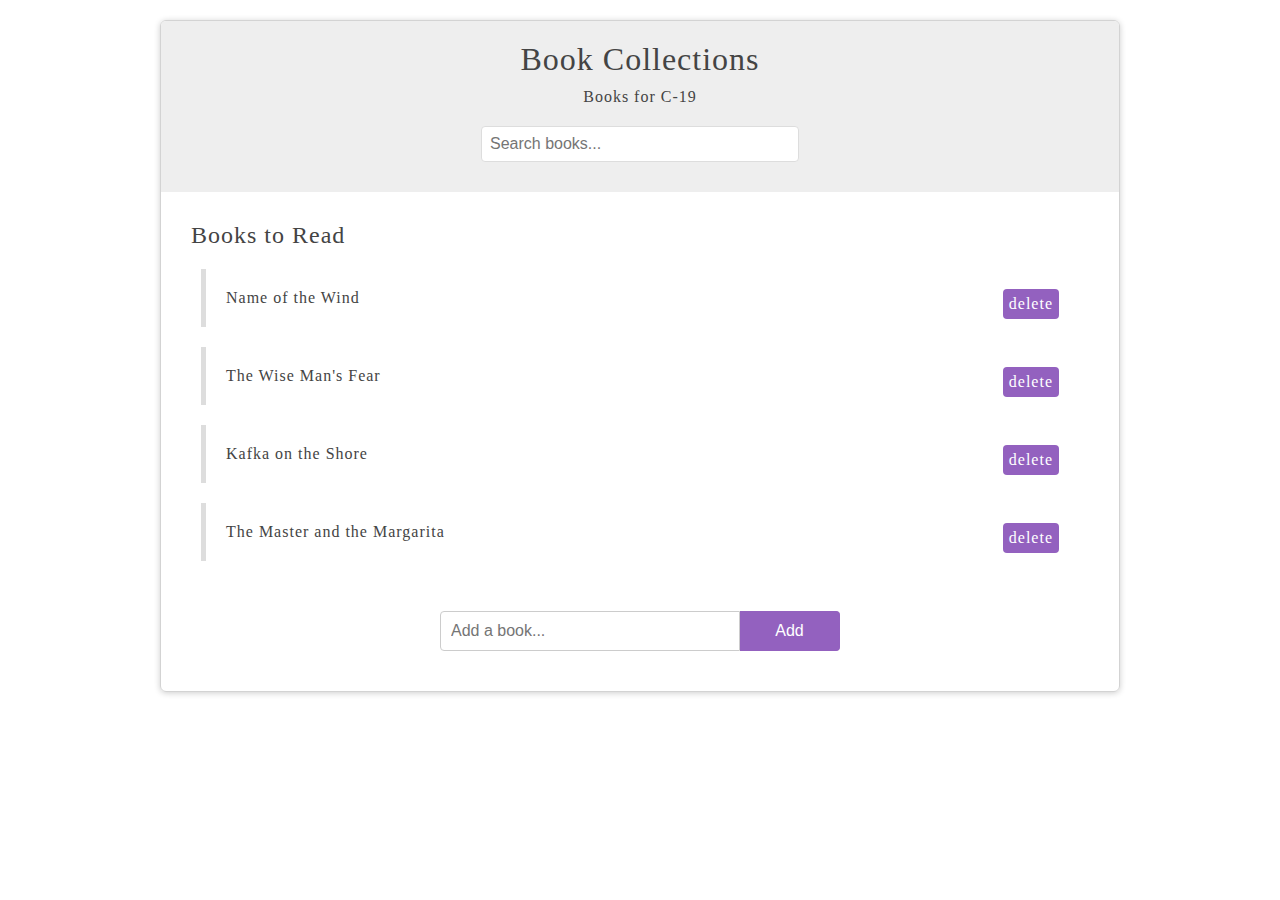
<file: DOM/index.html>
<!DOCTYPE html>
<html>
  <head>
    <meta charset="utf-8">
    <link href="styles.css" rel="stylesheet" />
    <title>JavaScript DOM Tutorials</title>
	<!-- <script src="./app.js" defer></script> linking javascript to html -->
  </head>
  <body>
  	<div id="wrapper">
	    <header>
	    	<div id="page-banner">
	    		<h1 class="title"> Book Collections</h1>
          <p>Books for C-19</p>
          <form id="search-books">
            <input type="text" placeholder="Search books..." />
          </form>
	    	</div>
	    </header>
	    <div id="book-list">
	    	<h2 class="title">Books to Read</h2>
	    	<ul> 
	    		<li>
	    			<span class="name">Name of the Wind</span>
	    			<span class="delete">delete</span>
	    		</li>
	    		<li>
	    			<span class="name">The Wise Man's Fear</span>
	    			<span class="delete">delete</span>
	    		</li>
	    		<li>
	    			<span class="name">Kafka on the Shore</span>
	    			<span class="delete">delete</span>
	    		</li>
	    		<li>
	    			<span class="name">The Master and the Margarita</span>
	    			<span class="delete">delete</span>
	    		</li>
 	    	</ul>
	    </div>
	    <form id="add-book">
	    	<input type="text" placeholder="Add a book..." />
	    	<button>Add</button>
	    </form>

    </div>
    <script src="app.js"></script>
  </body>
</html>
</file>
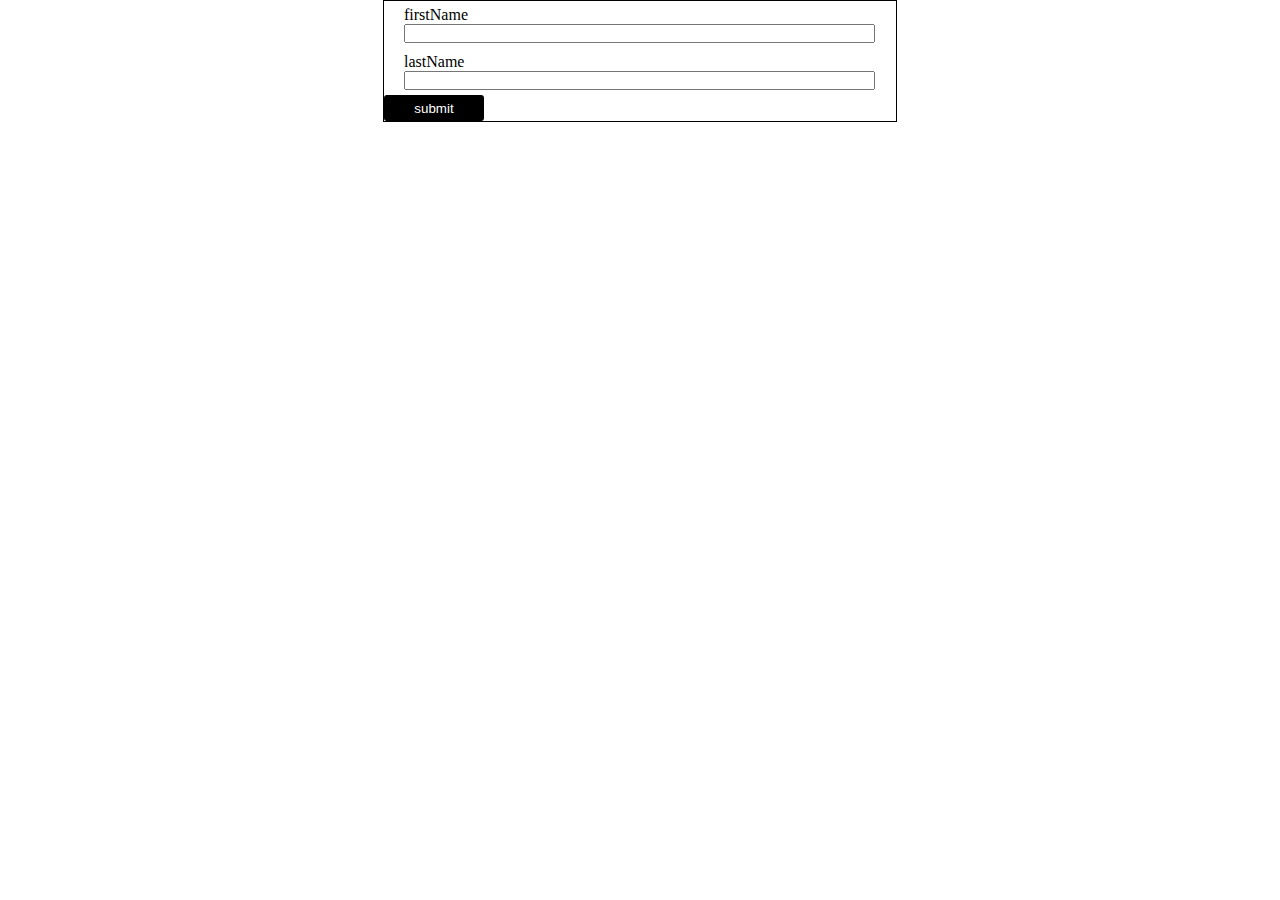
<file: DOM/myApp/index.html>
<!DOCTYPE html>
<html lang="en">
<head>
    <meta charset="UTF-8">
    <meta name="viewport" content="width=device-width, initial-scale=1.0">
    <link rel="stylesheet" href="index.css">
    <title>Document</title>
</head>
<body>
    <div  class="mainContainer">
        <form id ="form" action="">
        <div class="inputContainer">
            <p>firstName</p>
            <input id ="firstName" type="text">
            
        </div>
        
        <div class="inputContainer">
            <p>lastName</p>
            <input class ="lastName" type="text">
        </div>
    <button class ="submit" >submit</button>
    </form>

</div>

    <script src="index.js"></script>
    
</body>
</html>
</file>
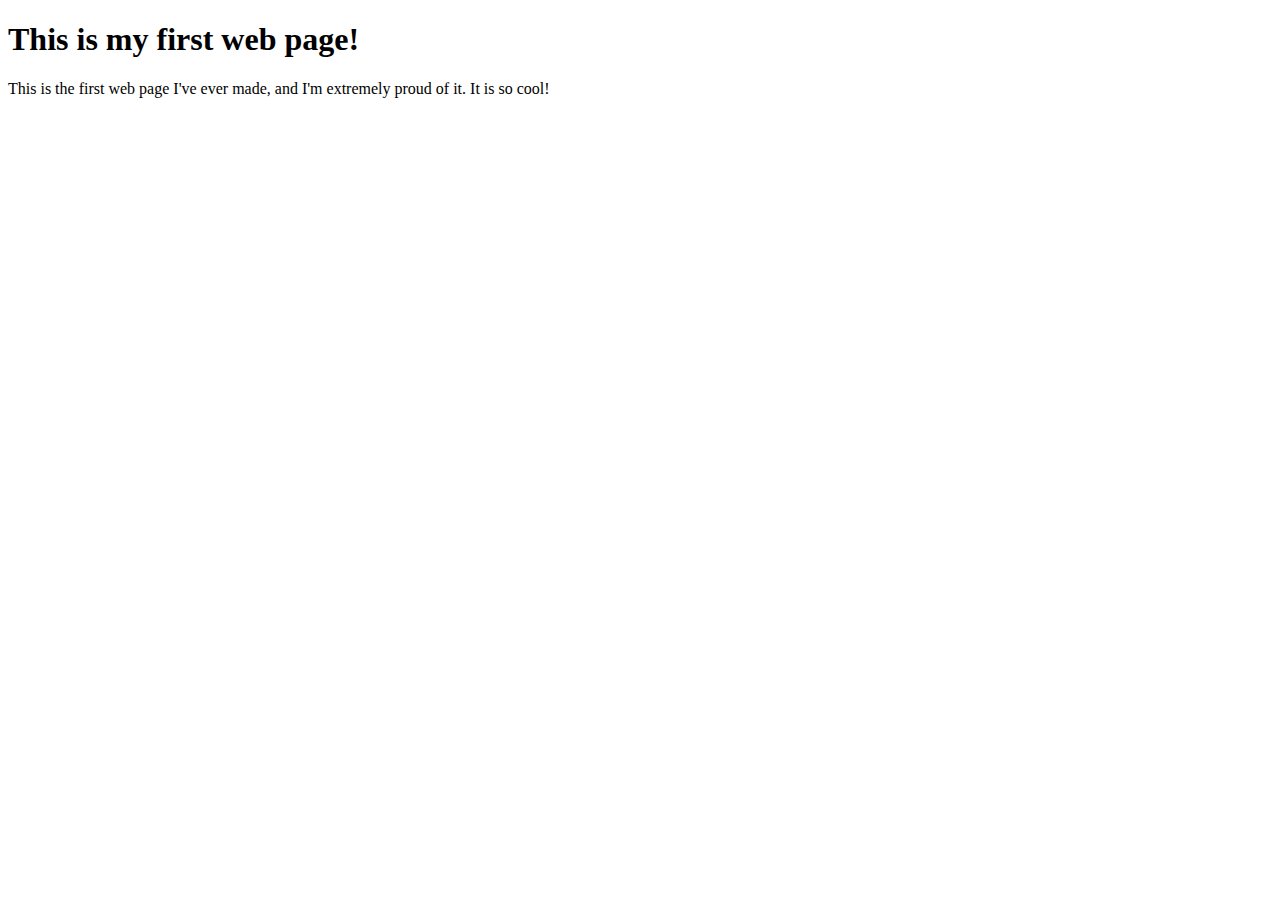
<file: DOM/PRACTISE/practise.html>
<!DOCTYPE html>
<html lang="en>
<head>
    <meta charset="UTF-8" >
    <title>My very first web page!</title>
    </head>
    <body>
        <h1>This is my first web page!</h1>
        <p>This is the first web page I've ever made, and I'm extremely proud of it. It is so cool!</p>

    </body>
    </html>
</file>
<file: DOM/styles.css>
body{
    font-family: Tahoma;
    color: #444;
    letter-spacing: 1px;
}

h1, h2{
    font-weight: normal;
}

#wrapper{
    width: 90%;
    max-width: 960px;
    margin: 20px auto;
    border-radius: 6px;
    box-shadow: 0px 1px 6px rgba(0,0,0,0.2);
    box-sizing: border-box;
    padding: 0 0 20px;
    overflow: hidden;
    border: 1px solid lightgray;
}

#page-banner{
    background: #eee ;
    padding: 10px 0;

}

#page-banner h1, #page-banner p{
    width: 100%;
    text-align: center;
    margin: 10px 0;
}

#page-banner input{
    width: 90%;
    max-width: 300px;
    margin: 20px auto;
    display: block;
    padding: 8px;
    border: 1px solid #ddd;
    border-radius: 4px;
    font-size: 16px;
    color: #444;
}

#book-list, #add-book, #tabbed-content{
    margin: 30px;
}

#book-list ul, #tabbed-content ul{
    list-style-type: none;
    padding: 0;
}

#book-list li{
    padding: 20px;
    border-left: 5px solid #ddd;
    margin: 20px 10px;
}

#book-list li:hover{
    border-color: #9361bf;
}

.delete{
    float: right;
    background: #9361bf;
    padding: 6px;
    border-radius: 4px;
    cursor: pointer;
    color: white;
}

.delete:hover{
    background: #333;
}

#add-book{
    width: 400px;
    margin: 0 auto;
}

#add-book input{
    display: block;
    margin: 20px 0;
    padding: 10px;
    border: 1px solid #ccc;
    font-size: 16px;
    border-radius: 4px 0 0 4px;
    box-sizing: border-box;
    width: 300px;
    float: left;
}

#add-book button{
    border: 1px solid #9361bf;
    background: #9361bf;
    padding: 10px 20px;
    font-size: 16px;
    display: inline-block;
    margin: 0;
    border-radius: 0 4px 4px 0;
    cursor: pointer;
    width: 100px;
    float: left;
    margin: 20px 0;
    border-left: 0;
    color: white;
}

#add-book:after{
    content: '';
    display: block;
    clear: both;
}

/*
#tabbed-content li{
    display: inline-block;
    padding: 10px 14px;
    background: #ddd;
    border-radius: 4px;
    cursor: pointer;
    margin-right: 10px;
}

#tabbed-content .tab{
    display: none;
    border: 1px solid #ddd;
    padding: 0 10px;
    border-radius: 4px;
}

#tabbed-content .tab.active{
    display: block;
}
*/
</file>
<file: DOM/myApp/index.css>
*{
margin: 0;
padding: 0;
}

.mainContainer{

    width: 40vw;
    margin: auto;
    border: 1px solid black;
}

.inputContainer{
    padding: 5px 20px;
}

.inputContainer input{
        width: 99%;

}

.submit{
    width: 100px;
    background-color: black;
    color: white;
    border: none;
    height: 26px;
    border-radius:  3px;
}

.submit:hover{
    background-color: rgb(0, 102, 255);
}
</file>
